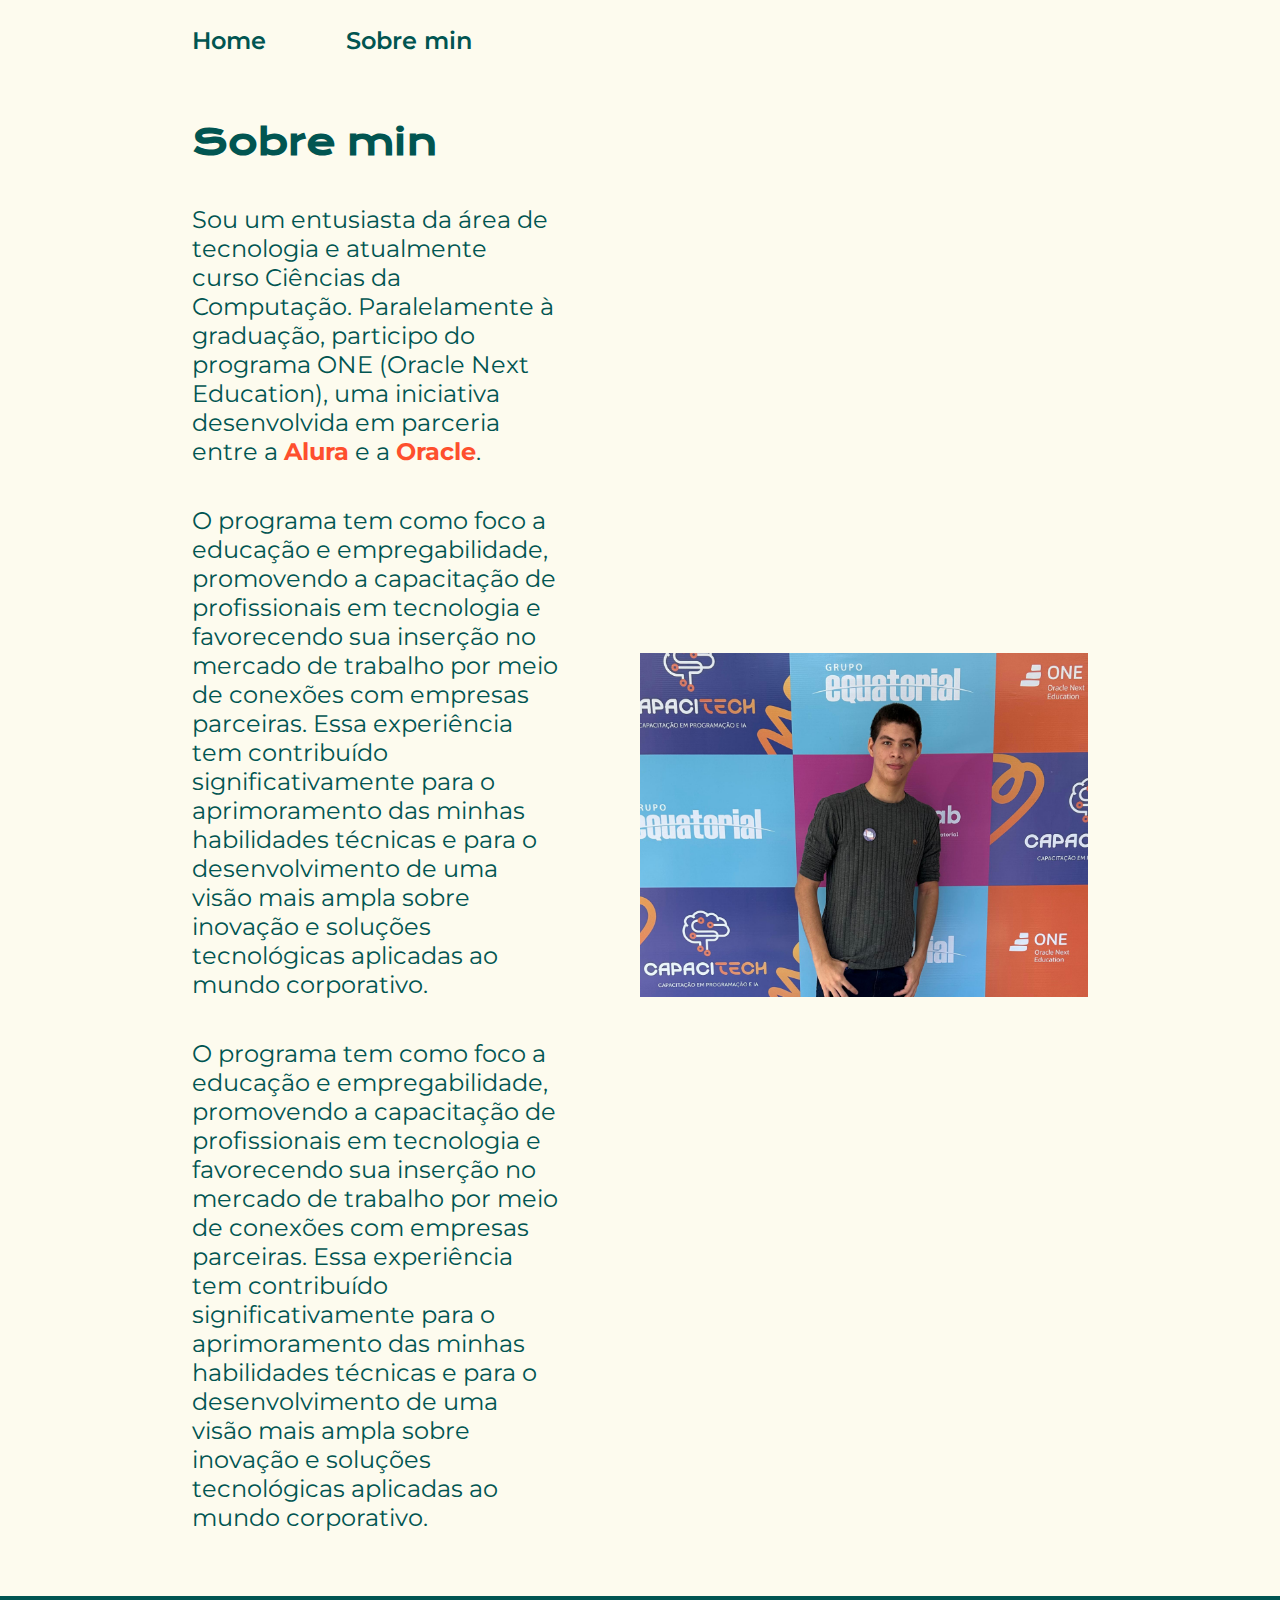
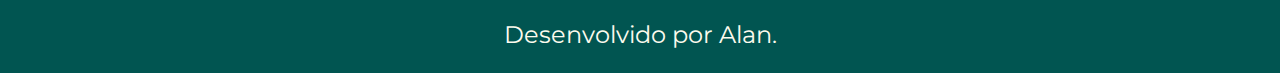
<file: about.html>
<!DOCTYPE html>
<html lang="pt-br">
<head>
    <meta charset="UTF-8">
    <meta name="viewport" content="width=device-width, initial-scale=1.0">
    <title>Sobre min</title>
    <link rel="stylesheet" href="./styles/style.css">
</head>
<body>
    <header class="cabecalho">
        <nav class="cabecalho__menu">
            <a class="cabecalho__menu__link" href="index.html">Home</a>
            <a class="cabecalho__menu__link" href="about.html">Sobre min</a>
        </nav>
    </header>
    
    <main class="apresentacao">
        <section class="apresentacao__conteudo">
            <h1 class="apresentacao__conteudo__titulo">Sobre min</h1>
            <p class="apresentacao__conteudo__texto">Sou um entusiasta da área de tecnologia e atualmente curso Ciências da Computação. Paralelamente à graduação, participo do programa ONE (Oracle Next Education), uma iniciativa desenvolvida em parceria entre a <strong class="informativo">Alura</strong> e a <strong class="informativo">Oracle</strong>.
            </p>
            <p class="apresentacao__conteudo__texto">O programa tem como foco a educação e empregabilidade, promovendo a capacitação de profissionais em tecnologia e favorecendo sua inserção no mercado de trabalho por meio de conexões com empresas parceiras. Essa experiência tem contribuído significativamente para o aprimoramento das minhas habilidades técnicas e para o desenvolvimento de uma visão mais ampla sobre inovação e soluções tecnológicas aplicadas ao mundo corporativo.</p>
           <p class="apresentacao__conteudo__texto">O programa tem como foco a educação e empregabilidade, promovendo a capacitação de profissionais em tecnologia e favorecendo sua inserção no mercado de trabalho por meio de conexões com empresas parceiras. Essa experiência tem contribuído significativamente para o aprimoramento das minhas habilidades técnicas e para o desenvolvimento de uma visão mais ampla sobre inovação e soluções tecnológicas aplicadas ao mundo corporativo.</p>
        </section>
            <img class="apresentacao__imagem" src="./assets/foto-portfolio.png" alt="Logo HTML">
    </main>

    <footer class="rodape">
        <p>Desenvolvido por Alan.</p>
    </footer>
</body>
</html>
</file>
<file: styles/style.css>
@import url('https://fonts.googleapis.com/css2?family=Krona+One&family=Montserrat:wght@400;600&display=swap');

:root {
    --cor-primaria: #FDFBEE;
    --cor-secundaria: #015551;
    --cor-terciaria: #FE4F2D;
    --cor-rover:#57B4BA;

    --fonte-primaria: 'krona One', sans-serif;
    --fonte-secundaria: 'Montserrat',sans-serif;
}

* {
    margin: 0;
    padding: 0;
}

body {
    /* height:100vh;  */
    box-sizing: border-box;
    background-color: var(--cor-primaria);
    color: var(--cor-secundaria);
}

.cabecalho {
    padding: 2% 0 0 15% ;
}

.cabecalho__menu {
    display: flex;
    gap: 80px;
}

.cabecalho__menu__link {
    font-family:var(--fonte-secundaria);
    font-size: 1.5rem;
    font-weight: 600;
    color:var(--cor-secundaria);
    text-decoration: none;
}

.apresentacao {
    padding: 5% 15%;
    display: flex;
    align-items: center;
    justify-content: space-between;
    gap: 82px;
}

.apresentacao__conteudo {
    width: 50%;
    display: flex;
    flex-direction: column ;
    gap: 40px;
}

.apresentacao__conteudo__titulo {
    font-size: 2.25rem;
    font-family:var(--fonte-primaria);
}

.titulo-destaque {
    color:var(--cor-terciaria);
}

.informativo {
    color:var(--cor-terciaria);
}

.apresentacao__conteudo__texto {
    font-size: 1.5rem;
    font-family: var(--fonte-secundaria);
}

.apresentacao__links {
    display: flex;
    flex-direction: column;
    justify-content: space-between;
    align-items: center;
    gap: 32px;
}

.apresentacao__links__subtitulo{
    font-family: var(--fonte-primaria);
    font-weight: 400;
    font-size: 1.5rem;
}

.apresentacao__links__navegacao {
    /* background-color: #B82E15; */
    display: flex;
    justify-content: center;
    gap: 16px;
    align-items: center;
    border: 2px solid var(--cor-secundaria);
    width: 50%;
    text-align: center;
    border-radius: 8px;
    font-size: 1.5rem;
    font-weight: 600;
    padding: 21.5px 0;
    text-decoration: none;
    color: var(--cor-secundaria);
    font-family: var(--fonte-secundaria);
}

.apresentacao__links__navegacao:hover {
    background-color: var(--cor-rover);
}

.apresentacao__imagem {
    width: 50%;
}

.rodape {
    padding: 24px;
    color:var(--cor-primaria);
    background-color: var(--cor-secundaria);
    text-align: center;
    font-family: var(--fonte-secundaria);
    font-size: 1.5rem;
    font-weight: 400;
}

@media (max-width:1200px) {
    .cabecalho{
        padding: 10%;
    }

    .cabecalho__menu{
        justify-content: center;
    }

    .apresentacao {
        flex-direction: column-reverse;
        padding: 5%;
    }

    .apresentacao__conteudo {
        width: auto;
    }
}

/* ------------------------------
##### Paleta de cores #####

Usado no projeto:

#F3E2D4  -  #C5B0CD  -  #415E72
#17313E  -  #------  -  #------

-----------------------------------

#### Modelo 01 ####

--cor-primaria: #17313E;
    --cor-secundaria: #F3E2D4;
    --cor-terciaria: #C5B0CD;
    --cor-rover:#415E72;

#### Modelo 02 ####

--cor-primaria: #F1E3D3;
    --cor-secundaria: #1B4D3E;
    --cor-terciaria: #690B22;
    --cor-rover:#E07A5F;

#### Modelo 03 ####

--cor-primaria: #FDFBEE;
    --cor-secundaria: #015551;
    --cor-terciaria: #FE4F2D;
    --cor-rover:#57B4BA;    

--------------------------------- */
</file>
